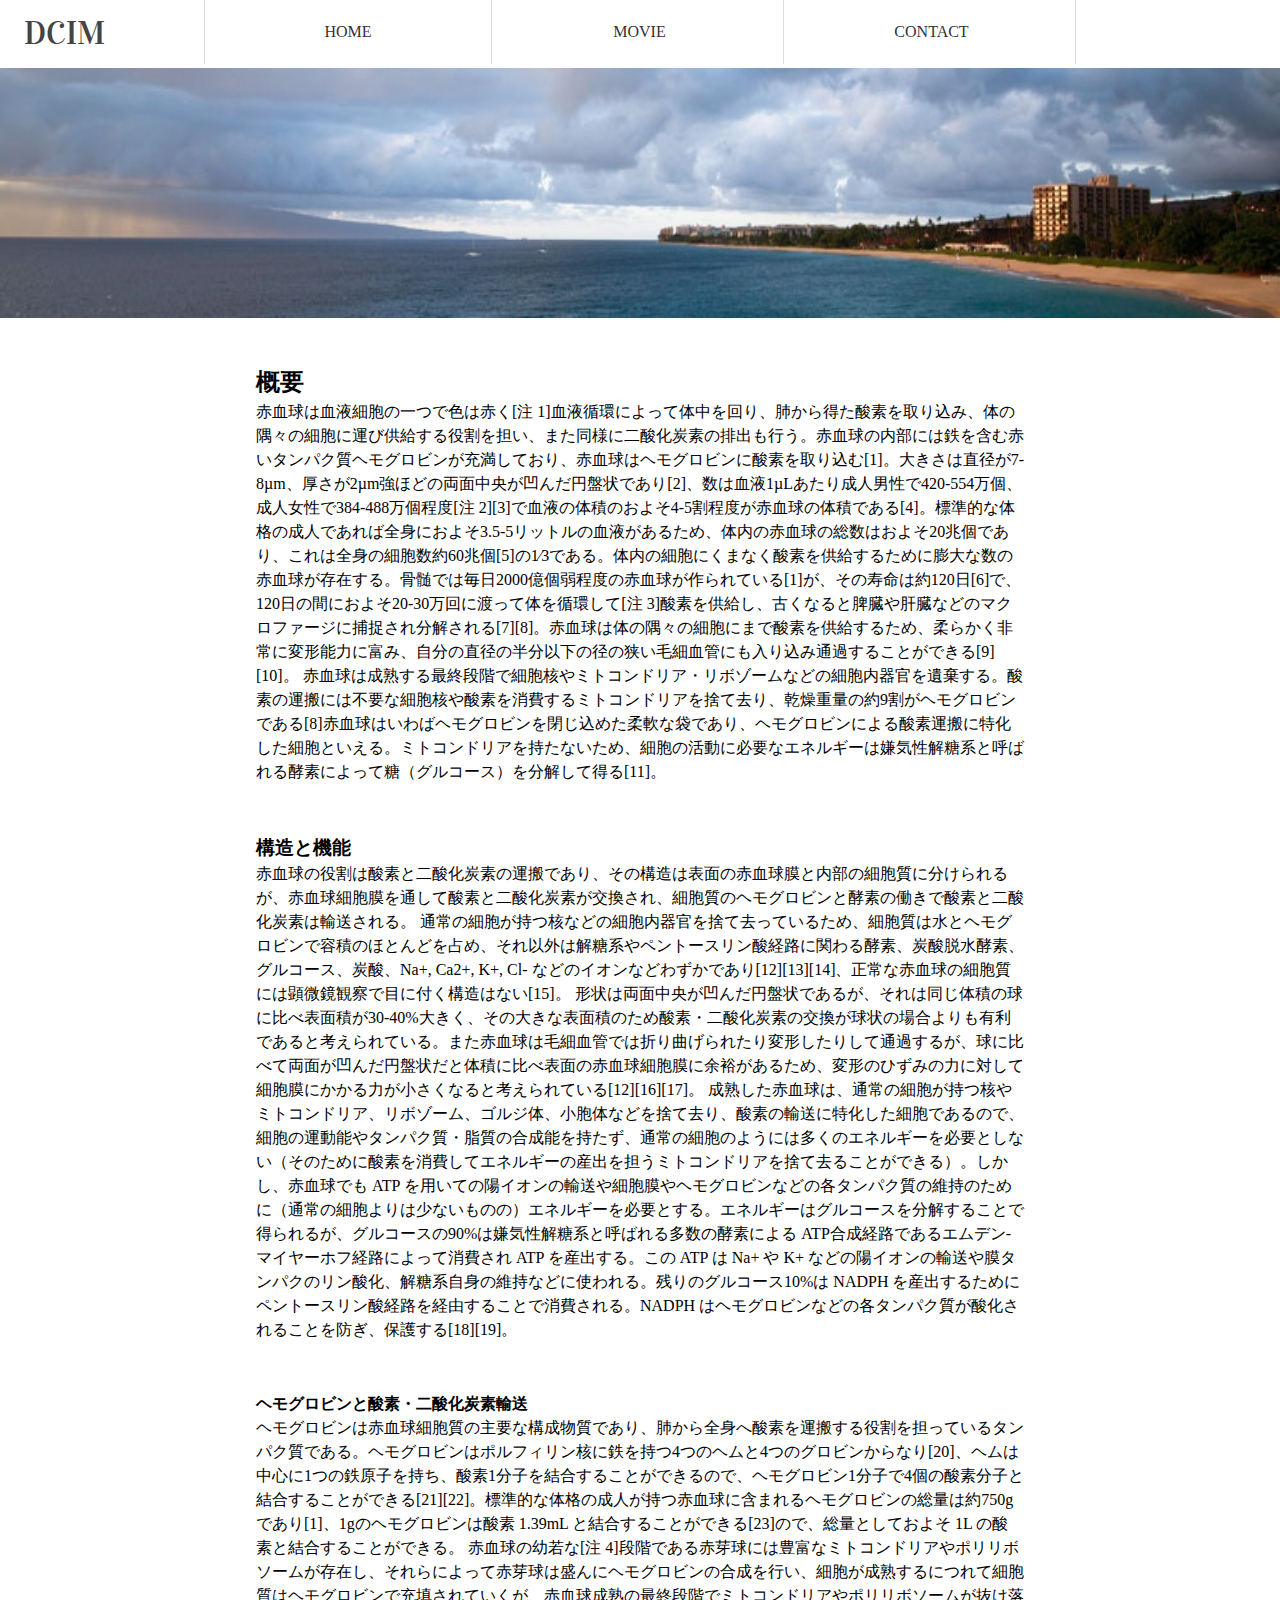
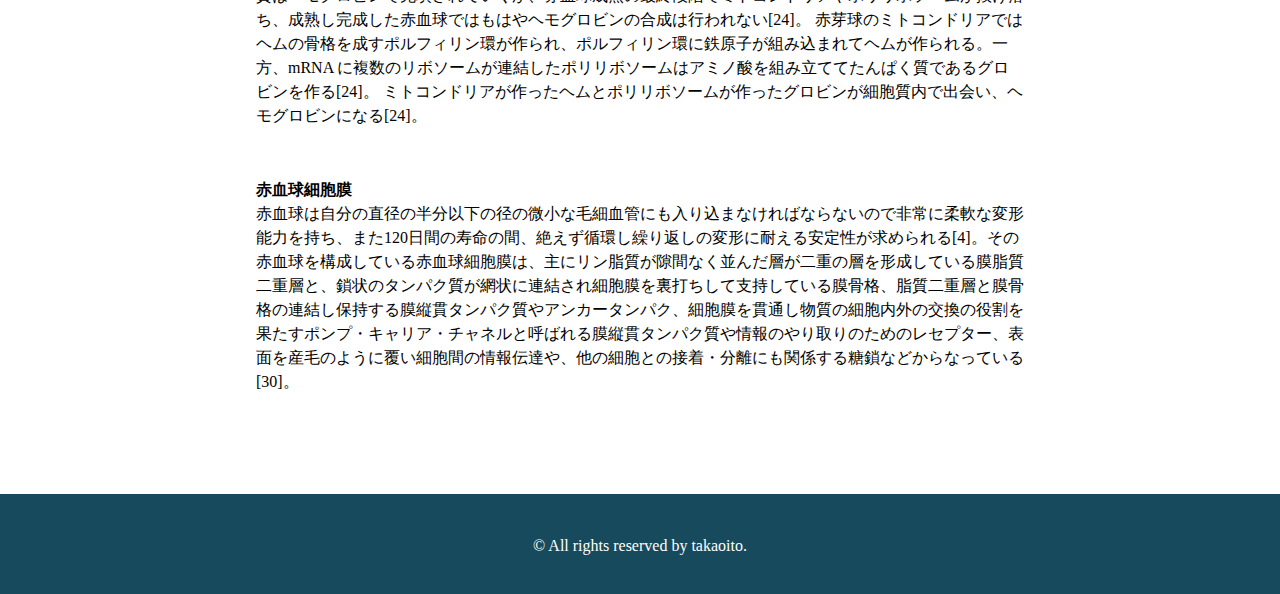
<file: index.html>
<!DOCTYPE html>
<html>

<head>
    <meta charset="utf-8" />
    <meta http-equiv="X-UA-Compatible" content="IE=edge" />
    <title>Stydy Web Site</title>
    <meta name="description" content="ページの内容を記載" />
    <link rel="stylesheet" href="css/reset.css" />
    <link rel="stylesheet" href="css/common.css" />
    <link rel="stylesheet" href="css/index.css" />
    <link href='http://fonts.googleapis.com/css?family=Vidaloka' rel='stylesheet' type='text/css'>
</head>

<body>
    <nav id="navigation">
        <section>
            <h1>DCIM</h1>
            <ul>
                <li><a href="index.html">HOME</a></li>
                <li><a href="movie.html">MOVIE</a></li>
                <li><a href="contact.html">CONTACT</a></li>
            </ul>
        </section>
    </nav>
    <header id="header">
        <img src="images/index-header.jpeg" alt="">
    </header>
    <main id="main">
        <article>
            <h2>概要</h2>
            <P>赤血球は血液細胞の一つで色は赤く[注
                1]血液循環によって体中を回り、肺から得た酸素を取り込み、体の隅々の細胞に運び供給する役割を担い、また同様に二酸化炭素の排出も行う。赤血球の内部には鉄を含む赤いタンパク質ヘモグロビンが充満しており、赤血球はヘモグロビンに酸素を取り込む[1]。大きさは直径が7-8µm、厚さが2µm強ほどの両面中央が凹んだ円盤状であり[2]、数は血液1µLあたり成人男性で420-554万個、成人女性で384-488万個程度[注
                2][3]で血液の体積のおよそ4-5割程度が赤血球の体積である[4]。標準的な体格の成人であれば全身におよそ3.5-5リットルの血液があるため、体内の赤血球の総数はおよそ20兆個であり、これは全身の細胞数約60兆個[5]の1⁄3である。体内の細胞にくまなく酸素を供給するために膨大な数の赤血球が存在する。骨髄では毎日2000億個弱程度の赤血球が作られている[1]が、その寿命は約120日[6]で、120日の間におよそ20-30万回に渡って体を循環して[注
                3]酸素を供給し、古くなると脾臓や肝臓などのマクロファージに捕捉され分解される[7][8]。赤血球は体の隅々の細胞にまで酸素を供給するため、柔らかく非常に変形能力に富み、自分の直径の半分以下の径の狭い毛細血管にも入り込み通過することができる[9][10]。
                赤血球は成熟する最終段階で細胞核やミトコンドリア・リボゾームなどの細胞内器官を遺棄する。酸素の運搬には不要な細胞核や酸素を消費するミトコンドリアを捨て去り、乾燥重量の約9割がヘモグロビンである[8]赤血球はいわばヘモグロビンを閉じ込めた柔軟な袋であり、ヘモグロビンによる酸素運搬に特化した細胞といえる。ミトコンドリアを持たないため、細胞の活動に必要なエネルギーは嫌気性解糖系と呼ばれる酵素によって糖（グルコース）を分解して得る[11]。
            </P>
            <h3>構造と機能</h3>
            <p>
                赤血球の役割は酸素と二酸化炭素の運搬であり、その構造は表面の赤血球膜と内部の細胞質に分けられるが、赤血球細胞膜を通して酸素と二酸化炭素が交換され、細胞質のヘモグロビンと酵素の働きで酸素と二酸化炭素は輸送される。

                通常の細胞が持つ核などの細胞内器官を捨て去っているため、細胞質は水とヘモグロビンで容積のほとんどを占め、それ以外は解糖系やペントースリン酸経路に関わる酵素、炭酸脱水酵素、グルコース、炭酸、Na+, Ca2+,
                K+, Cl-
                などのイオンなどわずかであり[12][13][14]、正常な赤血球の細胞質には顕微鏡観察で目に付く構造はない[15]。

                形状は両面中央が凹んだ円盤状であるが、それは同じ体積の球に比べ表面積が30-40%大きく、その大きな表面積のため酸素・二酸化炭素の交換が球状の場合よりも有利であると考えられている。また赤血球は毛細血管では折り曲げられたり変形したりして通過するが、球に比べて両面が凹んだ円盤状だと体積に比べ表面の赤血球細胞膜に余裕があるため、変形のひずみの力に対して細胞膜にかかる力が小さくなると考えられている[12][16][17]。

                成熟した赤血球は、通常の細胞が持つ核やミトコンドリア、リボゾーム、ゴルジ体、小胞体などを捨て去り、酸素の輸送に特化した細胞であるので、細胞の運動能やタンパク質・脂質の合成能を持たず、通常の細胞のようには多くのエネルギーを必要としない（そのために酸素を消費してエネルギーの産出を担うミトコンドリアを捨て去ることができる）。しかし、赤血球でも
                ATP
                を用いての陽イオンの輸送や細胞膜やヘモグロビンなどの各タンパク質の維持のために（通常の細胞よりは少ないものの）エネルギーを必要とする。エネルギーはグルコースを分解することで得られるが、グルコースの90%は嫌気性解糖系と呼ばれる多数の酵素による
                ATP合成経路であるエムデン-マイヤーホフ経路によって消費され ATP を産出する。この ATP は Na+ や K+
                などの陽イオンの輸送や膜タンパクのリン酸化、解糖系自身の維持などに使われる。残りのグルコース10%は NADPH
                を産出するためにペントースリン酸経路を経由することで消費される。NADPH はヘモグロビンなどの各タンパク質が酸化されることを防ぎ、保護する[18][19]。
            </p>
            <h4>ヘモグロビンと酸素・二酸化炭素輸送</h4>
            <p>
                ヘモグロビンは赤血球細胞質の主要な構成物質であり、肺から全身へ酸素を運搬する役割を担っているタンパク質である。ヘモグロビンはポルフィリン核に鉄を持つ4つのヘムと4つのグロビンからなり[20]、ヘムは中心に1つの鉄原子を持ち、酸素1分子を結合することができるので、ヘモグロビン1分子で4個の酸素分子と結合することができる[21][22]。標準的な体格の成人が持つ赤血球に含まれるヘモグロビンの総量は約750g
                であり[1]、1gのヘモグロビンは酸素 1.39mL と結合することができる[23]ので、総量としておよそ 1L の酸素と結合することができる。

                赤血球の幼若な[注
                4]段階である赤芽球には豊富なミトコンドリアやポリリボソームが存在し、それらによって赤芽球は盛んにヘモグロビンの合成を行い、細胞が成熟するにつれて細胞質はヘモグロビンで充填されていくが、赤血球成熟の最終段階でミトコンドリアやポリリボソームが抜け落ち、成熟し完成した赤血球ではもはやヘモグロビンの合成は行われない[24]。

                赤芽球のミトコンドリアではヘムの骨格を成すポルフィリン環が作られ、ポルフィリン環に鉄原子が組み込まれてヘムが作られる。一方、mRNA
                に複数のリボソームが連結したポリリボソームはアミノ酸を組み立ててたんぱく質であるグロビンを作る[24]。

                ミトコンドリアが作ったヘムとポリリボソームが作ったグロビンが細胞質内で出会い、ヘモグロビンになる[24]。
            </p>
            <h4>赤血球細胞膜</h4>
            <p>
                赤血球は自分の直径の半分以下の径の微小な毛細血管にも入り込まなければならないので非常に柔軟な変形能力を持ち、また120日間の寿命の間、絶えず循環し繰り返しの変形に耐える安定性が求められる[4]。その赤血球を構成している赤血球細胞膜は、主にリン脂質が隙間なく並んだ層が二重の層を形成している膜脂質二重層と、鎖状のタンパク質が網状に連結され細胞膜を裏打ちして支持している膜骨格、脂質二重層と膜骨格の連結し保持する膜縦貫タンパク質やアンカータンパク、細胞膜を貫通し物質の細胞内外の交換の役割を果たすポンプ・キャリア・チャネルと呼ばれる膜縦貫タンパク質や情報のやり取りのためのレセプター、表面を産毛のように覆い細胞間の情報伝達や、他の細胞との接着・分離にも関係する糖鎖などからなっている[30]。
            </p>
        </article>
    </main>
    <footer id="footer">
        <p>© All rights reserved by takaoito.</p>
    </footer>
</body>

</html>
</file>
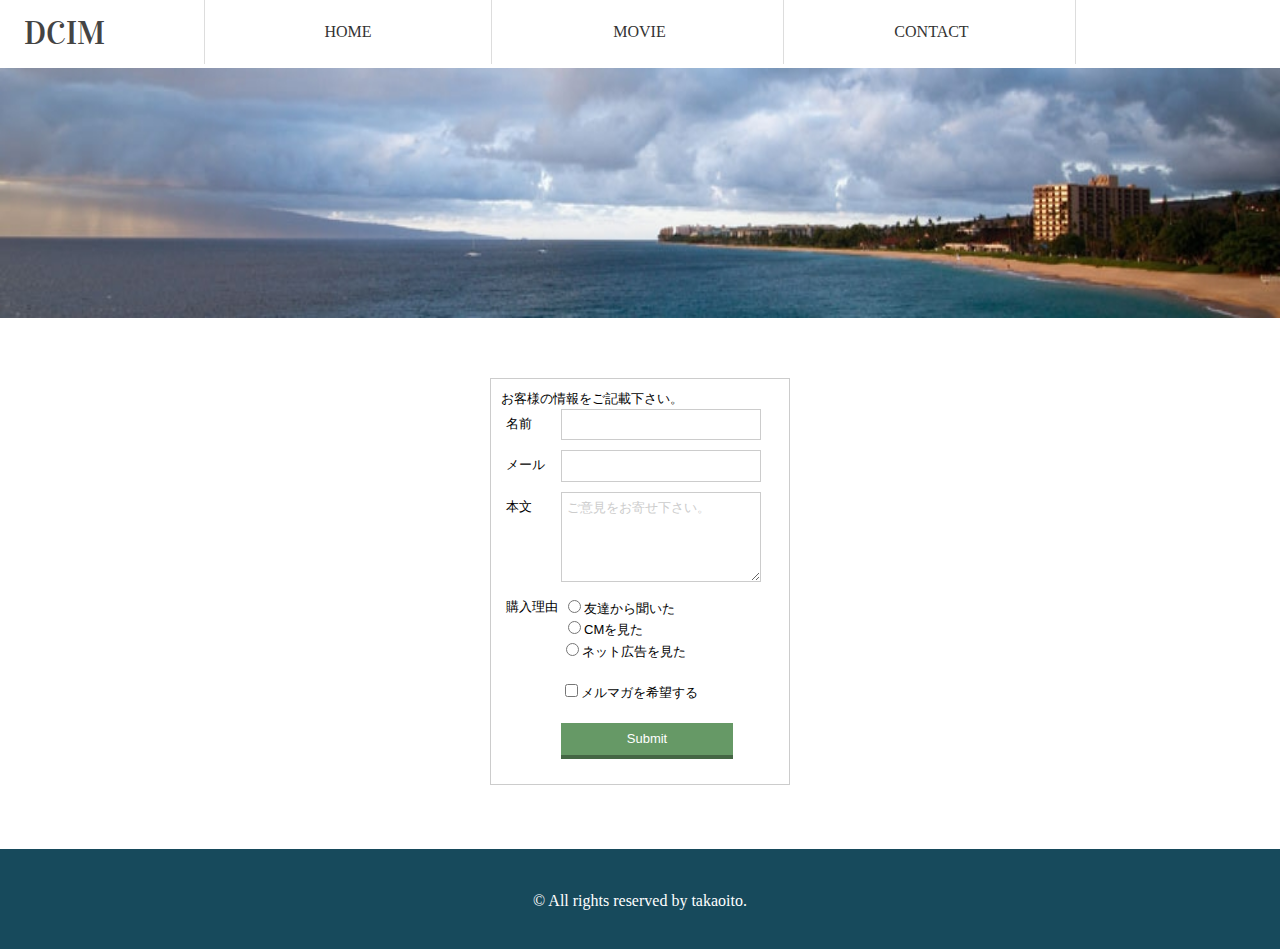
<file: contact.html>
<!DOCTYPE html>
<html>

<head>
    <meta charset="utf-8" />
    <meta http-equiv="X-UA-Compatible" content="IE=edge" />
    <title>Stydy Web Site</title>
    <meta name="description" content="ページの内容を記載" />
    <link rel="stylesheet" href="css/reset.css" />
    <link rel="stylesheet" href="css/common.css" />
    <link rel="stylesheet" href="css/contact.css" />
    <link href='http://fonts.googleapis.com/css?family=Vidaloka' rel='stylesheet' type='text/css'>
</head>

<body>
    <nav id="navigation">
        <section>
            <h1>DCIM</h1>
            <ul>
                <li><a href="index.html">HOME</a></li>
                <li><a href="movie.html">MOVIE</a></li>
                <li><a href="contact.html">CONTACT</a></li>
            </ul>
        </section>
    </nav>
    <header id="header">
        <img src="images/index-header.jpeg" alt="">
    </header>
    <main id="main">
        <div class="main-wrap">
            <form class="contact-form">
                <p>お客様の情報をご記載下さい。</p>
                <div class="item">
                    <label class="label" for="name" name="name">名前</label>
                    <input id="name" type="text">
                </div>
                <div class="item">
                    <label class="label" for="e-mail">メール</label>
                    <input id="e-mail" type="email" name="email">
                </div>
                <div class="item">
                    <label class="label" for="message">本文</label>
                    <textarea rows="4" id="message" placeholder="ご意見をお寄せ下さい。" name="comment"></textarea>
                </div>
                <div class="item">
                    <p class="label">購入理由</p>
                    <div class="radio-group">
                        <label><input type="radio" name="source">友達から聞いた</label><br>
                        <label><input type="radio" name="source">CMを見た</label><br>
                        <label><input type="radio" name="source">ネット広告を見た</label>
                    </div>
                </div>
                <div class="item no-label">
                    <label><input type="checkbox" name="magazine">メルマガを希望する</label>
                </div>
                <div class="item no-label">
                    <input type="submit">
                </div>
            </form>
        </div>
    </main>
    <footer id="footer">
        <p>© All rights reserved by takaoito.</p>
    </footer>
</body>

</html>
</file>
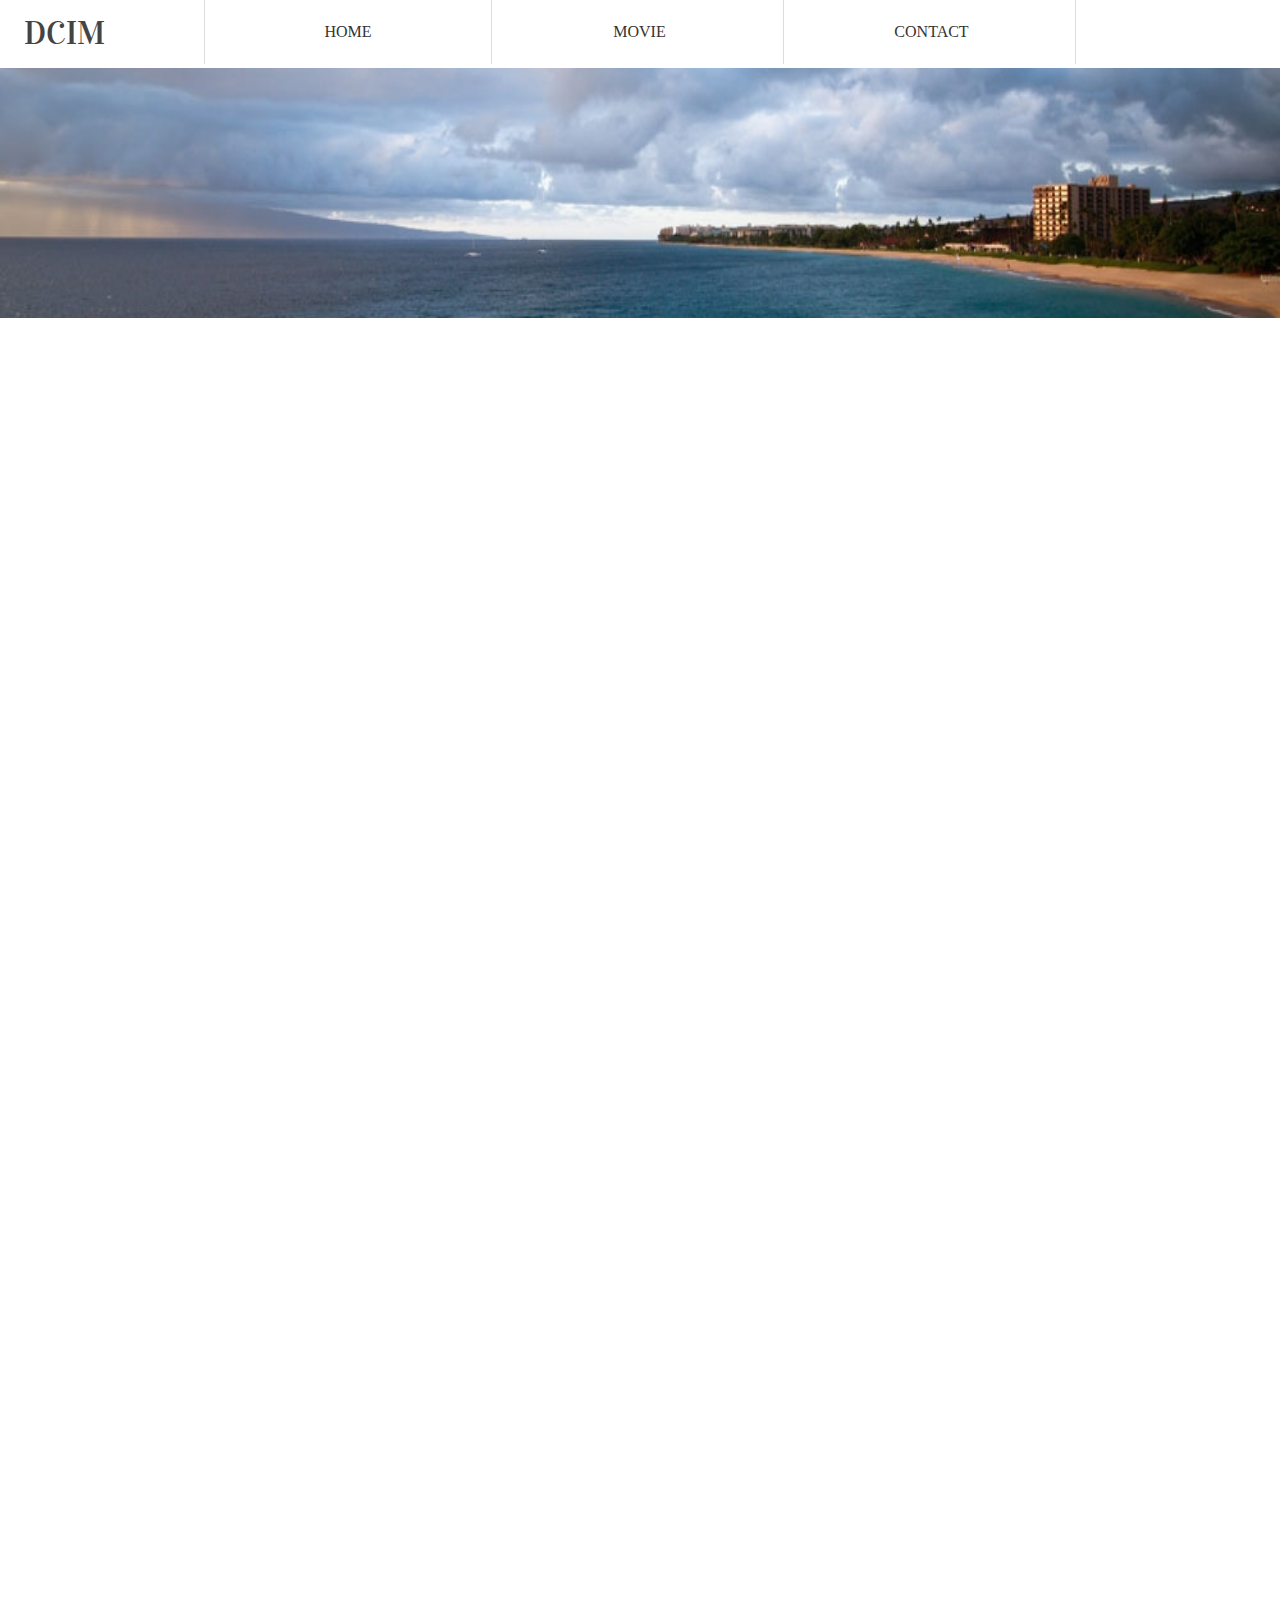
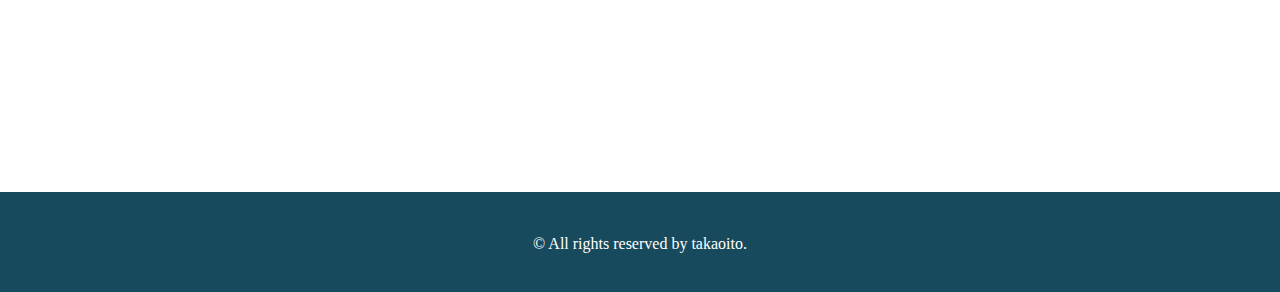
<file: movie.html>
<!DOCTYPE html>
<html>

<head>
    <meta charset="utf-8" />
    <meta http-equiv="X-UA-Compatible" content="IE=edge" />
    <title>Stydy Web Site</title>
    <meta name="description" content="ページの内容を記載" />
    <link rel="stylesheet" href="css/reset.css" />
    <link rel="stylesheet" href="css/common.css" />
    <link rel="stylesheet" href="css/movie.css" />
    <link href='http://fonts.googleapis.com/css?family=Vidaloka' rel='stylesheet' type='text/css'>
</head>

<body>
    <nav id="navigation">
        <section>
            <h1>DCIM</h1>
            <ul>
                <li><a href="index.html">HOME</a></li>
                <li><a href="movie.html">MOVIE</a></li>
                <li><a href="contact.html">CONTACT</a></li>
            </ul>
        </section>
    </nav>
    <header id="header">
        <img src="images/index-header.jpeg" alt="">
    </header>
    <main id="main">
        <article>
            <iframe width="560" height="315" src="https://www.youtube.com/embed/v8EXxI1CnaU"
                title="YouTube video player" frameborder="0"
                allow="accelerometer; autoplay; clipboard-write; encrypted-media; gyroscope; picture-in-picture"
                allowfullscreen>
            </iframe>
        </article>
        <article>
            <iframe width="560" height="315" src="https://www.youtube.com/embed/W0fPlh_2-UU"
                title="YouTube video player" frameborder="0"
                allow="accelerometer; autoplay; clipboard-write; encrypted-media; gyroscope; picture-in-picture"
                allowfullscreen>
            </iframe>
        </article>
        <article>
            <iframe width="560" height="315" src="https://www.youtube.com/embed/rQmSR_iCKNg"
                title="YouTube video player" frameborder="0"
                allow="accelerometer; autoplay; clipboard-write; encrypted-media; gyroscope; picture-in-picture"
                allowfullscreen>
            </iframe>
        </article>
    </main>
    <footer id="footer">
        <p>© All rights reserved by takaoito.</p>
    </footer>
</body>

</html>
</file>
<file: css/common.css>
#navigation {
    text-align: center;
}

#navigation h1 {
    float: left;
    width: 10%;
    padding: 10px 0;
    margin: 0;
    text-decoration: none;
    font-family: 'Vidaloka', serif;
    font-weight: normal;
    font-size: xx-large;
    color: #444;
}

#navigation ul {
    list-style: none;
    display: inline-block;
    width: 90%;
    padding: 0;
    margin: 0;
    position: relative;
    right: 5%;
}

#navigation li {
    border-right: 1px solid #ddd;
}

#navigation ul li:first-child {
    border-left: 1px solid #ddd;
}

#navigation ul li {
    list-style: none;
    display: inline-block;
    width: 25%;
    min-width: 90px;
    padding: 20px 0;
}

#navigation ul li a {
    text-decoration: none;
    color: #333;
}

#navigation ul li a:hover {
    color: #E7DA66;
}


#header {
    width: auto;
    height: 250px;
}

#header img {
    width: 100%;
    height: 100%;
}


#footer {
    width: 100%;
    height: 100px;
    background-color: #174a5c;
    color: white;
    text-align: center;
}

#footer p {
    padding-top: 40px;
}
</file>
<file: css/index.css>
#main {
    padding: 50px 20%;
}

#main p {
    padding-bottom: 50px;
}
</file>
<file: css/contact.css>
#main {
    margin: 5% 0;
}

#main .main-wrap {
    width: 300px;
    margin: auto;
}

.contact-form {
    border: 1px solid #ccc;
    padding: 10px;
    font-size: 13px;
    font-family: sans-serif;
}

.contact-form .item {
    display: block;
    overflow: hidden;
    margin-bottom: 10px;
}

.contact-form .item.no-label {
    padding: 5px 0px 5px 60px;
}

.contact-form .item .label {
    float: left;
    padding: 5px;
    margin: 0;
}

.contact-form .item .radio-group {
    padding: 5px 0px 5px 60px;
}

.contact-form .item input[type=text],
.contact-form .item input[type=email],
.contact-form .item textarea {
    display: block;
    margin-left: 60px;
    width: 200px;
    padding: 5px;
    border: 1px solid #ccc;
    box-sizing: border-box;
    font-size: 13px;
}

.contact-form .item ::placeholder {
    color: #ccc;
}

.contact-form .item textarea {
    outline: none;
    border: 1px solid #ccc;
    resize: vertical;
}

input[type=submit] {
    border: none;
    outline: none;
    display: block;
    line-height: 30px;
    width: 160px;
    text-align: center;
    font-size: 13px;
    color: #fff;
    background-color: #696;
    border-bottom: 4px solid #464;
    cursor: pointer;

    box-sizing: content-box;
    transition: 0.3s ease all
}

input[type=submit]:hover {
    border-bottom-width: 0;
    transform: translateY(4px)
}
</file>
<file: css/movie.css>
#main {
    text-align: center;
    width: 100%;
}

#main article {
    margin: 10% 0;
}
</file>
